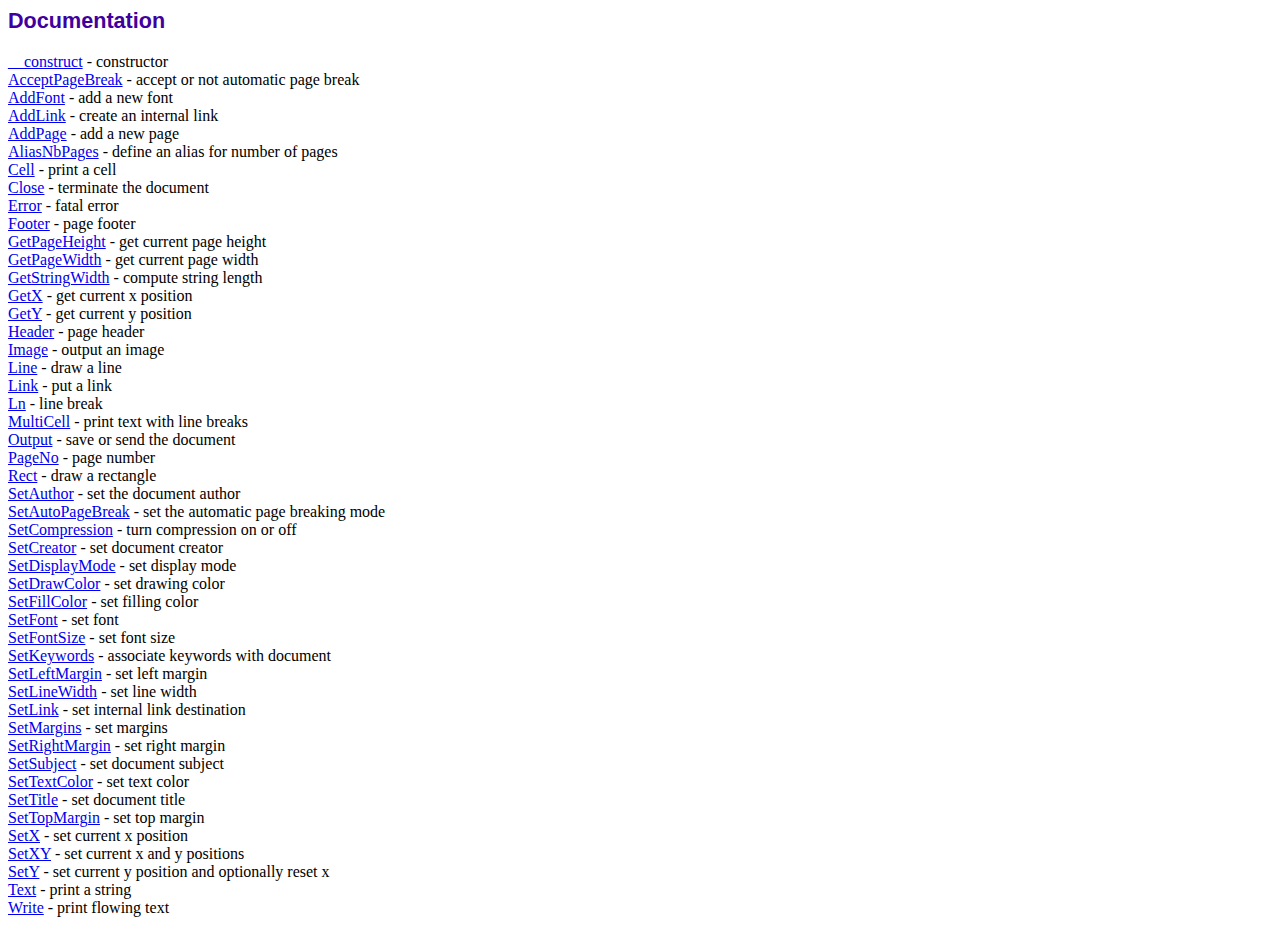
<file: fpdf/doc/index.htm>
<!DOCTYPE html PUBLIC "-//W3C//DTD HTML 4.01 Transitional//EN">
<html>
<head>
<meta http-equiv="Content-Type" content="text/html; charset=UTF-8">
<title>Documentation</title>
<link type="text/css" rel="stylesheet" href="../fpdf.css">
</head>
<body>
<h1>Documentation</h1>
<a href="__construct.htm">__construct</a> - constructor<br>
<a href="acceptpagebreak.htm">AcceptPageBreak</a> - accept or not automatic page break<br>
<a href="addfont.htm">AddFont</a> - add a new font<br>
<a href="addlink.htm">AddLink</a> - create an internal link<br>
<a href="addpage.htm">AddPage</a> - add a new page<br>
<a href="aliasnbpages.htm">AliasNbPages</a> - define an alias for number of pages<br>
<a href="cell.htm">Cell</a> - print a cell<br>
<a href="close.htm">Close</a> - terminate the document<br>
<a href="error.htm">Error</a> - fatal error<br>
<a href="footer.htm">Footer</a> - page footer<br>
<a href="getpageheight.htm">GetPageHeight</a> - get current page height<br>
<a href="getpagewidth.htm">GetPageWidth</a> - get current page width<br>
<a href="getstringwidth.htm">GetStringWidth</a> - compute string length<br>
<a href="getx.htm">GetX</a> - get current x position<br>
<a href="gety.htm">GetY</a> - get current y position<br>
<a href="header.htm">Header</a> - page header<br>
<a href="image.htm">Image</a> - output an image<br>
<a href="line.htm">Line</a> - draw a line<br>
<a href="link.htm">Link</a> - put a link<br>
<a href="ln.htm">Ln</a> - line break<br>
<a href="multicell.htm">MultiCell</a> - print text with line breaks<br>
<a href="output.htm">Output</a> - save or send the document<br>
<a href="pageno.htm">PageNo</a> - page number<br>
<a href="rect.htm">Rect</a> - draw a rectangle<br>
<a href="setauthor.htm">SetAuthor</a> - set the document author<br>
<a href="setautopagebreak.htm">SetAutoPageBreak</a> - set the automatic page breaking mode<br>
<a href="setcompression.htm">SetCompression</a> - turn compression on or off<br>
<a href="setcreator.htm">SetCreator</a> - set document creator<br>
<a href="setdisplaymode.htm">SetDisplayMode</a> - set display mode<br>
<a href="setdrawcolor.htm">SetDrawColor</a> - set drawing color<br>
<a href="setfillcolor.htm">SetFillColor</a> - set filling color<br>
<a href="setfont.htm">SetFont</a> - set font<br>
<a href="setfontsize.htm">SetFontSize</a> - set font size<br>
<a href="setkeywords.htm">SetKeywords</a> - associate keywords with document<br>
<a href="setleftmargin.htm">SetLeftMargin</a> - set left margin<br>
<a href="setlinewidth.htm">SetLineWidth</a> - set line width<br>
<a href="setlink.htm">SetLink</a> - set internal link destination<br>
<a href="setmargins.htm">SetMargins</a> - set margins<br>
<a href="setrightmargin.htm">SetRightMargin</a> - set right margin<br>
<a href="setsubject.htm">SetSubject</a> - set document subject<br>
<a href="settextcolor.htm">SetTextColor</a> - set text color<br>
<a href="settitle.htm">SetTitle</a> - set document title<br>
<a href="settopmargin.htm">SetTopMargin</a> - set top margin<br>
<a href="setx.htm">SetX</a> - set current x position<br>
<a href="setxy.htm">SetXY</a> - set current x and y positions<br>
<a href="sety.htm">SetY</a> - set current y position and optionally reset x<br>
<a href="text.htm">Text</a> - print a string<br>
<a href="write.htm">Write</a> - print flowing text<br>
</body>
</html>
</file>
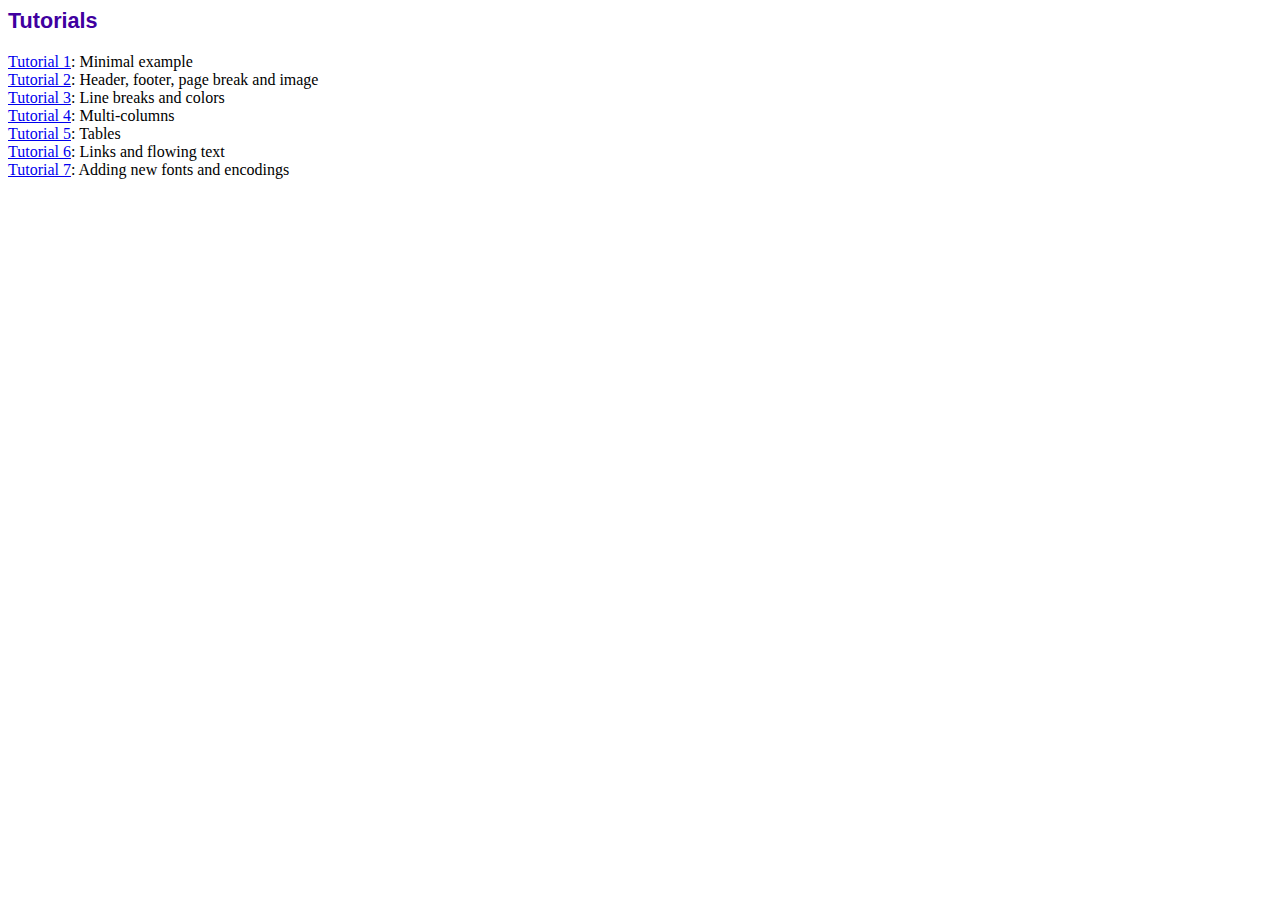
<file: fpdf/tutorial/index.htm>
<!DOCTYPE html PUBLIC "-//W3C//DTD HTML 4.01 Transitional//EN">
<html>
<head>
<meta http-equiv="Content-Type" content="text/html; charset=UTF-8">
<title>Tutorials</title>
<link type="text/css" rel="stylesheet" href="../fpdf.css">
</head>
<body>
<h1>Tutorials</h1>
<ul style="list-style-type:none; margin-left:0; padding-left:0">
<li><a href="tuto1.htm">Tutorial 1</a>: Minimal example</li>
<li><a href="tuto2.htm">Tutorial 2</a>: Header, footer, page break and image</li>
<li><a href="tuto3.htm">Tutorial 3</a>: Line breaks and colors</li>
<li><a href="tuto4.htm">Tutorial 4</a>: Multi-columns</li>
<li><a href="tuto5.htm">Tutorial 5</a>: Tables</li>
<li><a href="tuto6.htm">Tutorial 6</a>: Links and flowing text</li>
<li><a href="tuto7.htm">Tutorial 7</a>: Adding new fonts and encodings</li>
</ul>
</body>
</html>
</file>
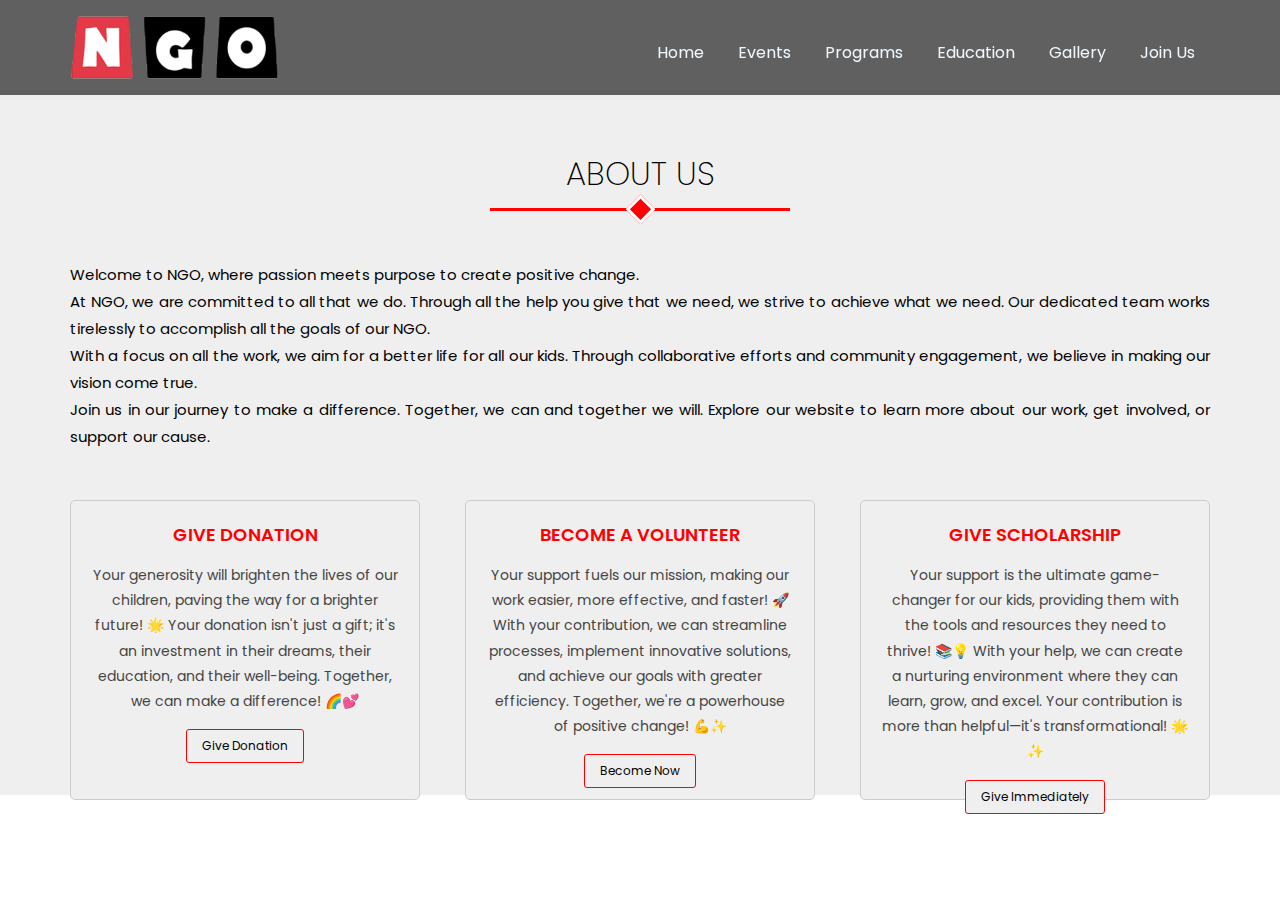
<file: aboutSection.html>
<!DOCTYPE html>
<html lang="en">
<head>
    <meta charset="UTF-8">
    <meta name="viewport" content="width=device-width, initial-scale=1.0">
    <title>NGO - About Us</title>
    <style>
            @import url("https://fonts.googleapis.com/css2?family=Poppins: wght@200; 300;400;500;600;700;800;900&display=swap");
:root{
    --themeRed: Red;
    --grey: #efefef;
}

html{
    scrollbar-width: smooth;
}
button,
body {
    font-family: "Poppins", sans-serif;
}

* {
margin: 0;
padding: 0;
box-sizing: border-box;
} 

p{
    font-size: 14px;
    line-height: 26px;
}

.fullContainer {
width: 100%;
}

.container {
    width: 1140px;
    margin: auto;
    transition: linear;
    }

.container p{
    font-size: 15px;
    font-style: normal;
    text-align: justify;
}

.sectionTitle{
    width: 300px;
    border-bottom: 3px solid var(--themeRed);
    text-align: center;
    font-size: 2rem;
    font-weight: 200;
    margin: 90px auto 50px;
    position: relative;
    padding: 10px 0;
    text-transform: uppercase;
}

.sectionTitle::after{
    display: inline-block;
    content: "";
    height: 15px;
    width: 15px;
    background-color: var(--themeRed);
    position: absolute;
    left: calc(50% - 10px);
    top: calc(75% - 7px);
    transform: rotate(45deg) translate(50%, 50%);
    border: 3px solid #fff;
}
section{
    padding: 100px 0;
    position: relative;
}

        /* Header Styles */
        
header{
    width: 100%;
    background-color: rgba(0, 0, 0, 0.6);
    position: fixed;
    z-index: 2;
    
}

header .container {
    display: flex;
    justify-content: space-between;
}

header .container .logo {
    padding: 15px 0;
    height: 95px;
}

header .container .logo img {
    height: 100%;
}

header nav ul {
    List-style-type: none;
}

header nav ul li {
    display: inline-block;
}

header nav ul li a {
    display: inline-block;
    height: 75px;
    Line-height: 75px;
    padding: 15px;
    text-decoration: none;
    text-transform: capitalize;
    font-size: 16px;
    color: aliceblue;
    transition: 0.5s;
}

header nav ul li a:hover {
    background-color: var(--themeRed);
}

        /* About Us Section */
        .fullContainer {
            width: 100%;
            background-color: var(--grey);
            padding: 50px 0;
        }

        .container {
            width: 1140px;
            margin: auto;
        }

        .sectionTitle {
            width: 300px;
            border-bottom: 3px solid var(--themeRed);
            text-align: center;
            font-size: 2rem;
            font-weight: 200;
            margin: 90px auto 50px;
            position: relative;
            padding: 10px 0;
            text-transform: uppercase;
        }

        .sectionTitle::after {
            display: inline-block;
            content: "";
            height: 15px;
            width: 15px;
            background-color: var(--themeRed);
            position: absolute;
            left: calc(50% - 10px);
            top: calc(75% - 7px);
            transform: rotate(45deg) translate(50%, 50%);
            border: 3px solid #fff;
        }

        p {
            font-size: 14px;
            line-height: 1.8;
            text-align: justify;
        }

        #aboutSection .cards {
            display: flex;
            flex-wrap: wrap;
            justify-content: space-between;
            margin-top: 50px;
            position: relative;
            height: 245px;
        }

        #aboutSection .cards > div {
            width: 350px;
            background-color: var(--grey);
            padding: 20px;
            color: #444;
            text-align: center;
            border-radius: 5px;
            height: 300px;
            border: 1px solid #ccc;
            transition: 0.7s;
        }

        #aboutSection .cards > div:hover {
            width: 400px;
            margin-top: -20px;
            border-color: var(--themeRed);
            padding: 55px;
            height: auto;
        }

        #aboutSection .cards > div .title {
            font-size: 18px;
            font-weight: 600;
            text-transform: uppercase;
            color: red;
        }

        #aboutSection .cards > div p {
            font-size: 14px;
            margin-top: 15px;
            text-align: center;
        }

        #aboutSection .cards > div button {
            border: 1px solid var(--themeRed);
            outline: none;
            padding: 7px 15px;
            margin-top: 15px;
            font-size: 12px;
            border-radius: 3px;
            cursor: pointer;
            transition: 0.5s;
        }

        #aboutSection .cards > div:hover button {
            background-color: var(--themeRed);
            color: #fff;
        }
    </style>
</head>
<body>
    <!-- Header Section -->
  <!-- Header Section -->
  <header>
    <div class="container">
        <div class="logo">
            <img src="images/logo.png" alt="NGO Logo">
        </div>
        <nav>
            <ul>
                <li>
                    <a href="#homeSection">Home</a>
                    </li>
                
                    <li><a href="events.html">Events</a></li> 
                    <li>
                    <a href="programs.html">Programs</a>
                    </li>
                    <li>
                    <a href="#educationSection">Education</a>
                    </li>
                    <li>
                    <a href="gallerySection.html">Gallery</a>
                    </li>
                    <li>
                    <a href="signup.html">Join Us</a>
                    </li>
            </ul>
        </nav>
    </div>
</header>


    <!-- About Us Section -->
    <section class="fullContainer" id="aboutSection">
        <div class="container">
            <h2 class="sectionTitle">About Us</h2>
            <p>Welcome to NGO, where passion meets purpose to create positive change.</p>
            <p>At NGO, we are committed to all that we do. Through all the help you give that we need, we strive to achieve what we need. Our dedicated team works tirelessly to accomplish all the goals of our NGO.</p>
            <p>With a focus on all the work, we aim for a better life for all our kids. Through collaborative efforts and community engagement, we believe in making our vision come true.</p>
            <p>Join us in our journey to make a difference. Together, we can and together we will. Explore our website to learn more about our work, get involved, or support our cause.</p>
            
            <div class="cards">
                <!-- Donation Card -->
                <div class="donationBox">
                    <div class="title">Give Donation</div>
                    <p>Your generosity will brighten the lives of our children, paving the way for a brighter future! 🌟 Your donation isn't just a gift; it's an investment in their dreams, their education, and their well-being. Together, we can make a difference! 🌈💕</p>
                    <button onclick="window.location.href='donation.html'">Give Donation</button>
                </div>
                <!-- Volunteer Card -->
                <div class="volunteerBox">
                    <div class="title">Become A Volunteer</div>
                    <p>Your support fuels our mission, making our work easier, more effective, and faster! 🚀 With your contribution, we can streamline processes, implement innovative solutions, and achieve our goals with greater efficiency. Together, we're a powerhouse of positive change! 💪✨</p>
                    <button onclick="window.location.href='volunteer.html'">Become Now</button>
                </div>
                <!-- Scholarship Card -->
                <div class="scholarshipBox">
                    <div class="title">Give Scholarship</div>
                    <p>Your support is the ultimate game-changer for our kids, providing them with the tools and resources they need to thrive! 📚💡 With your help, we can create a nurturing environment where they can learn, grow, and excel. Your contribution is more than helpful—it's transformational! 🌟✨</p>
                    <button onclick="window.location.href='scholarship.html'">Give Immediately</button>
                </div>
            </div>
        </div>
    </section>
</body>
</html>
</file>
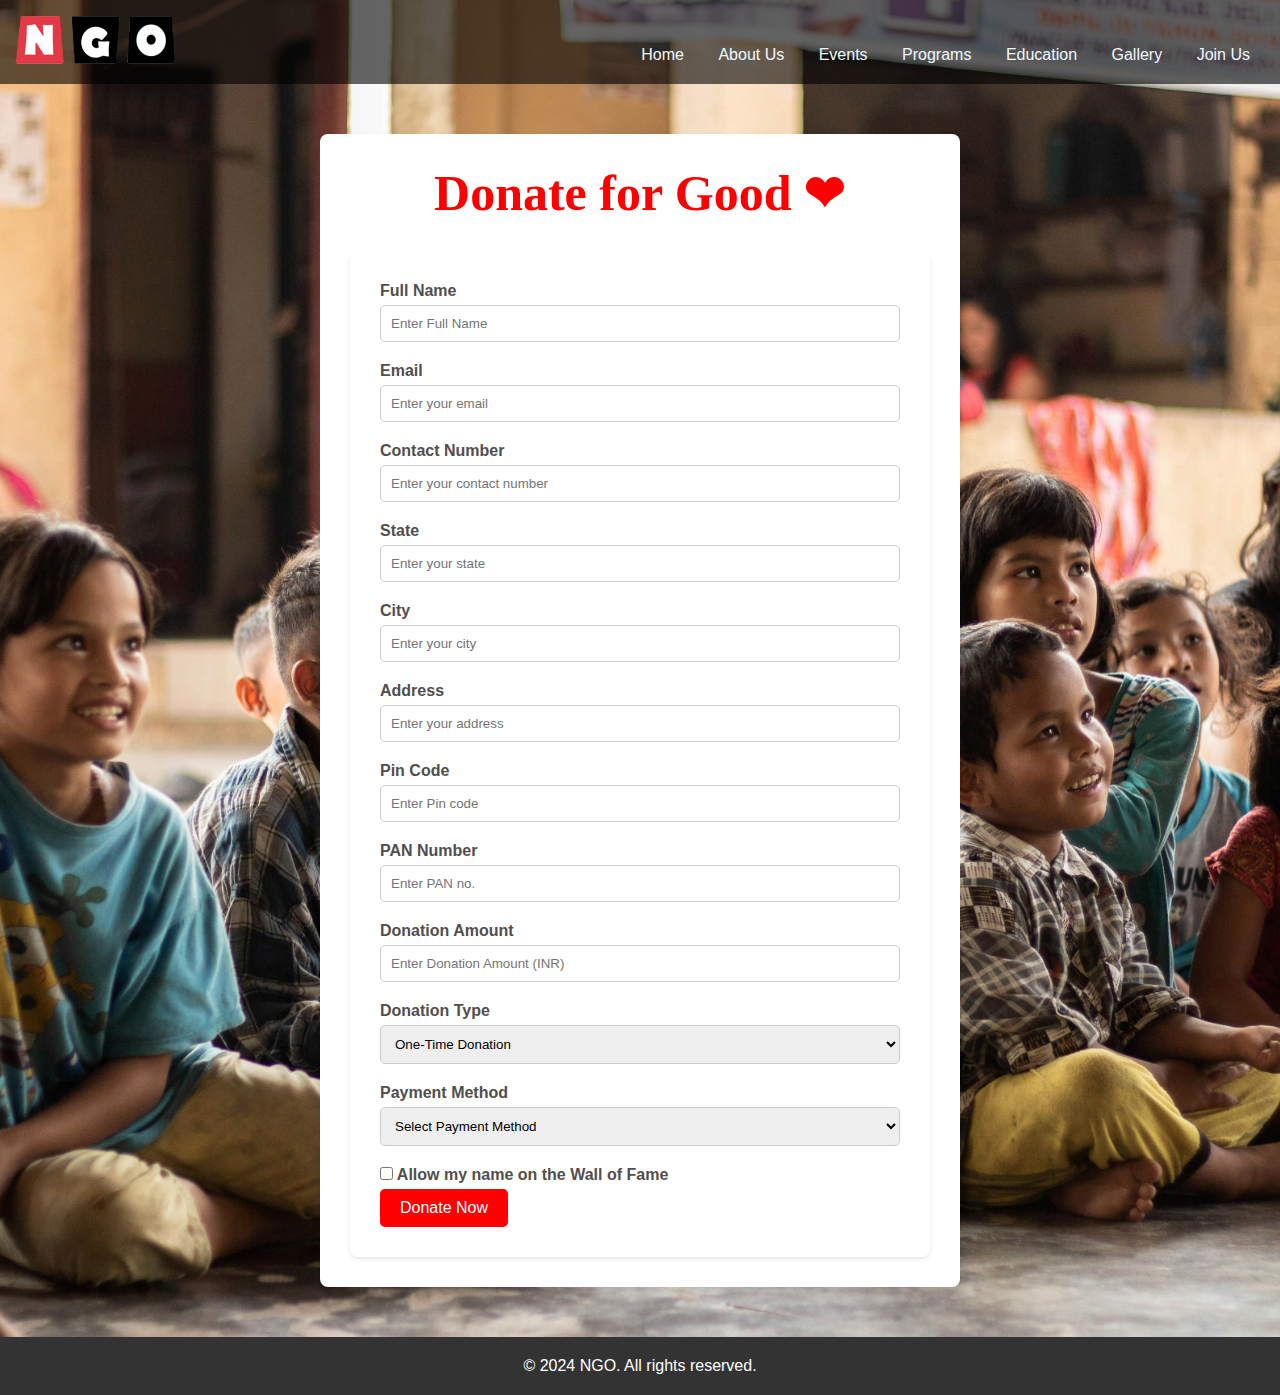
<file: donation.html>
<!DOCTYPE html>
<html lang="en">
<head>
    <meta charset="UTF-8">
    <meta name="viewport" content="width=device-width, initial-scale=1.0">
    <title>Give Donation - NGO Website</title>
    <link rel="stylesheet" href="donation.css">
</head>
<body>

<!-- Header Section -->
<header>
    <div class="container1">
        <div class="logo">
            <img src="images/logo.png" alt="NGO logo">
        </div>
        <nav>
            <ul>
                <li>
                    <a href="index.html">Home</a>
                    </li>
                    <li>
                    <a href="aboutSection.html">About Us</a>
                    </li>
                    <li><a href="events.html">Events</a></li> 
                    <li>
                    <a href="programs.html">Programs</a>
                    </li>
                    <li>
                    <a href="#educationSection">Education</a>
                    </li>
                    <li>
                    <a href="gallerySection.html">Gallery</a>
                    </li>
                    <li>
                    <a href="signup.html">Join Us</a>
                    </li>
            </ul>
        </nav>
    </div>
</header>

<!-- Donation Form Section -->
<section class="donation-form-section">
    <div class="container">
        <h2>Donate for Good ❤</h2>
        <form action="donation.php" method="POST">
            <div class="form-group">
                <label for="username">Full Name</label>
                <input type="text" id="username" name="username" placeholder="Enter Full Name" required>
            </div>
            <div class="form-group">
                <label for="email">Email</label>
                <input type="email" id="email" name="email" placeholder="Enter your email" required>
            </div>
            <div class="form-group">
                <label for="contact">Contact Number</label>
                <input type="text" id="contact" name="contact" placeholder="Enter your contact number" required>
            </div>
            <div class="form-group">
                <label for="state">State</label>
                <input type="text" id="state" name="state" placeholder="Enter your state" required>
            </div>
            <div class="form-group">
                <label for="city">City</label>
                <input type="text" id="city" name="city" placeholder="Enter your city" required>
            </div>
            <div class="form-group">
                <label for="address">Address</label>
                <input type="text" id="address" name="address" placeholder="Enter your address" required>
            </div>
            <div class="form-group">
                <label for="pin">Pin Code</label>
                <input type="number" id="pin" name="pin" placeholder="Enter Pin code" required>
            </div>
            <div class="form-group">
                <label for="textpan">PAN Number</label>
                <input type="text" id="textpan" name="textpan" placeholder="Enter PAN no." required pattern="[A-Z]{5}[0-9]{4}[A-Z]{1}" title="Enter a valid PAN number">
            </div>
            <div class="form-group">
                <label for="donationAmount">Donation Amount</label>
                <input type="number" id="donationAmount" name="donationAmount" placeholder="Enter Donation Amount (INR)" required min="1">
            </div>

            <!-- Donation Type Selection -->
            <div class="form-group">
                <label for="donationType">Donation Type</label>
                <select id="donationType" name="donationType" required>
                    <option value="one-time">One-Time Donation</option>
                    <option value="recurring">Recurring Donation</option>
                </select>
            </div>

            <!-- Recurring Donation Options (hidden initially) -->
            <div class="form-group" id="recurringOptions" style="display:none;">
                <label for="frequency">Donation Frequency</label>
                <select id="frequency" name="frequency">
                    <option value="monthly">Monthly</option>
                    <option value="weekly">Weekly</option>
                    <option value="daily">Daily</option>
                </select>
            </div>

            <!-- Payment Method -->
            <div class="form-group">
                <label for="paymentMethod">Payment Method</label>
                <select id="paymentMethod" name="paymentMethod" required>
                    <option value="">Select Payment Method</option>
                    <option value="creditCard">Credit Card</option>
                    <option value="debitCard">Debit Card</option>
                    <option value="netBanking">Net Banking</option>
                    <option value="upi">UPI</option>
                </select>
            </div>
            <div>
                <label>
                    <input type="checkbox" name="public_acknowledgment" value="Yes"> Allow my name on the Wall of Fame
                </label>
            </div>
            
            <button type="submit">Donate Now</button>
        </form>
    </div>
</section>

<!-- Footer Section -->
<footer>
    <div class="container0">
        <p>&copy; 2024 NGO. All rights reserved.</p>
    </div>
</footer>

<script>
    // Toggle recurring donation options based on donation type selection
    document.getElementById('donationType').addEventListener('change', function () {
        const donationType = this.value;
        const recurringOptions = document.getElementById('recurringOptions');
        
        // Show the recurring donation options if recurring is selected
        if (donationType === 'recurring') {
            recurringOptions.style.display = 'block';
        } else {
            recurringOptions.style.display = 'none';
        }
    });
</script>

</body>
</html>
</file>
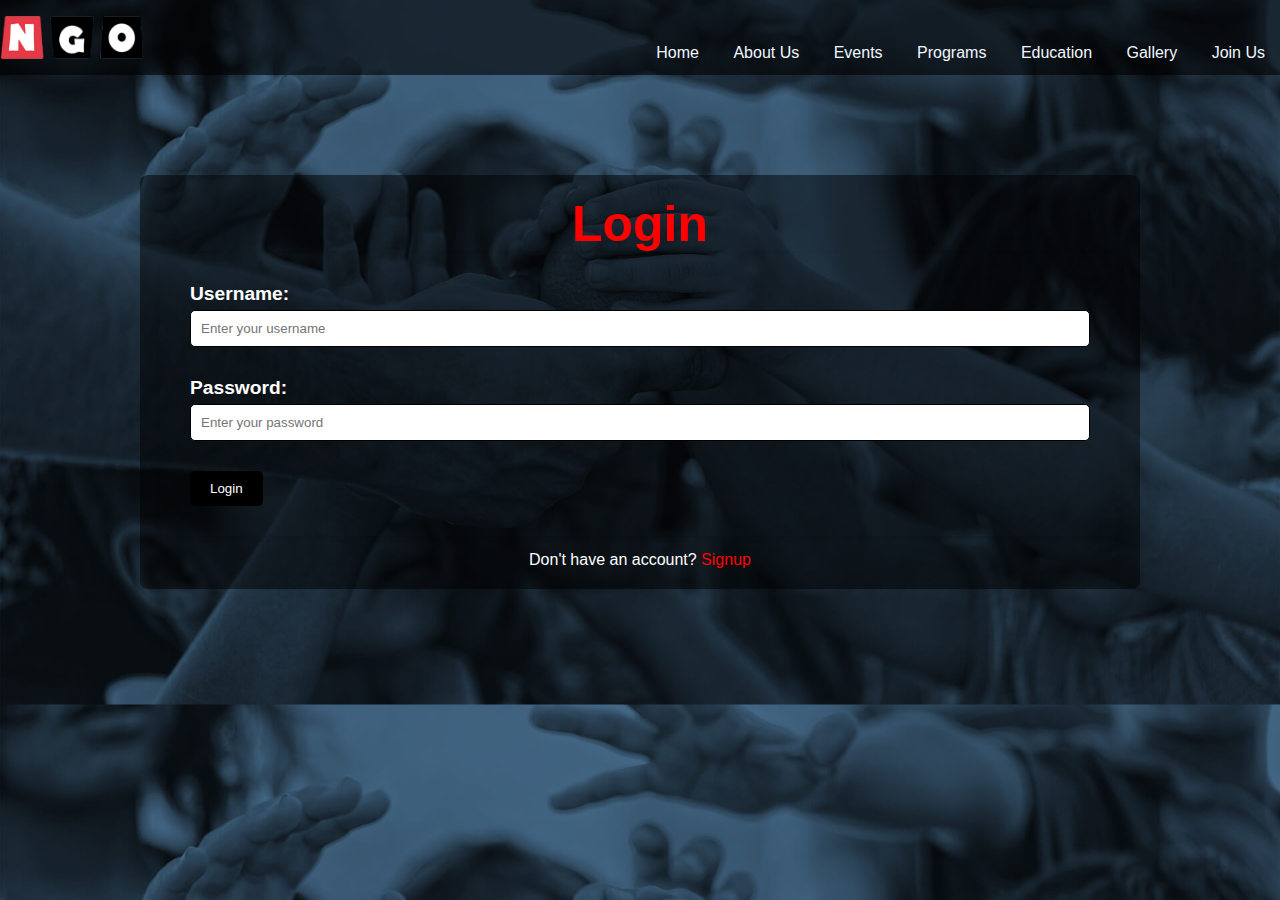
<file: login.html>
<!DOCTYPE html>
<html lang="en">
<head>
    <meta charset="UTF-8">
    <meta name="viewport" content="width=device-width, initial-scale=1.0">
    <title>Loginup - NGO Website</title>
    <link rel="stylesheet" href="signup.css">
    
</head>
<body>
    <header>
        <div class="container">
            <div class="logo">
                <img src="images/logo.png" alt="NGO logo">
            </div>
            <nav>
                <ul>
                    <li>
                        <a href="index.html">Home</a>
                        </li>
                        <li>
                        <a href="aboutSection.html">About Us</a>
                        </li>
                        <li><a href="events.html">Events</a></li> 
                        <li>
                        <a href="programs.html">Programs</a>
                        </li>
                        <li>
                        <a href="#educationSection">Education</a>
                        </li>
                        <li>
                        <a href="gallerySection.html">Gallery</a>
                        </li>
                        <li>
                        <a href="signup.html">Join Us</a>
                        </li>
                </ul>
            </nav>
        </div>
    </header>

<div class="signup-container">
    <h1>Login</h1>
    <form action="login.php" method="POST">
            <div class="form-group">
                <label for="username">Username:</label>
                <input type="text" id="username" name="username" placeholder="Enter your username" required>
            </div>
            <div class="form-group">
                <label for="password">Password:</label>
                <input type="password" id="password" name="password" placeholder="Enter your password" required>
            </div>
            <button type="submit">Login</button>
        </form>
        <p>Don't have an account? <a href="signup.html">Signup</a></p>
</div>
</body>
</html>
</file>
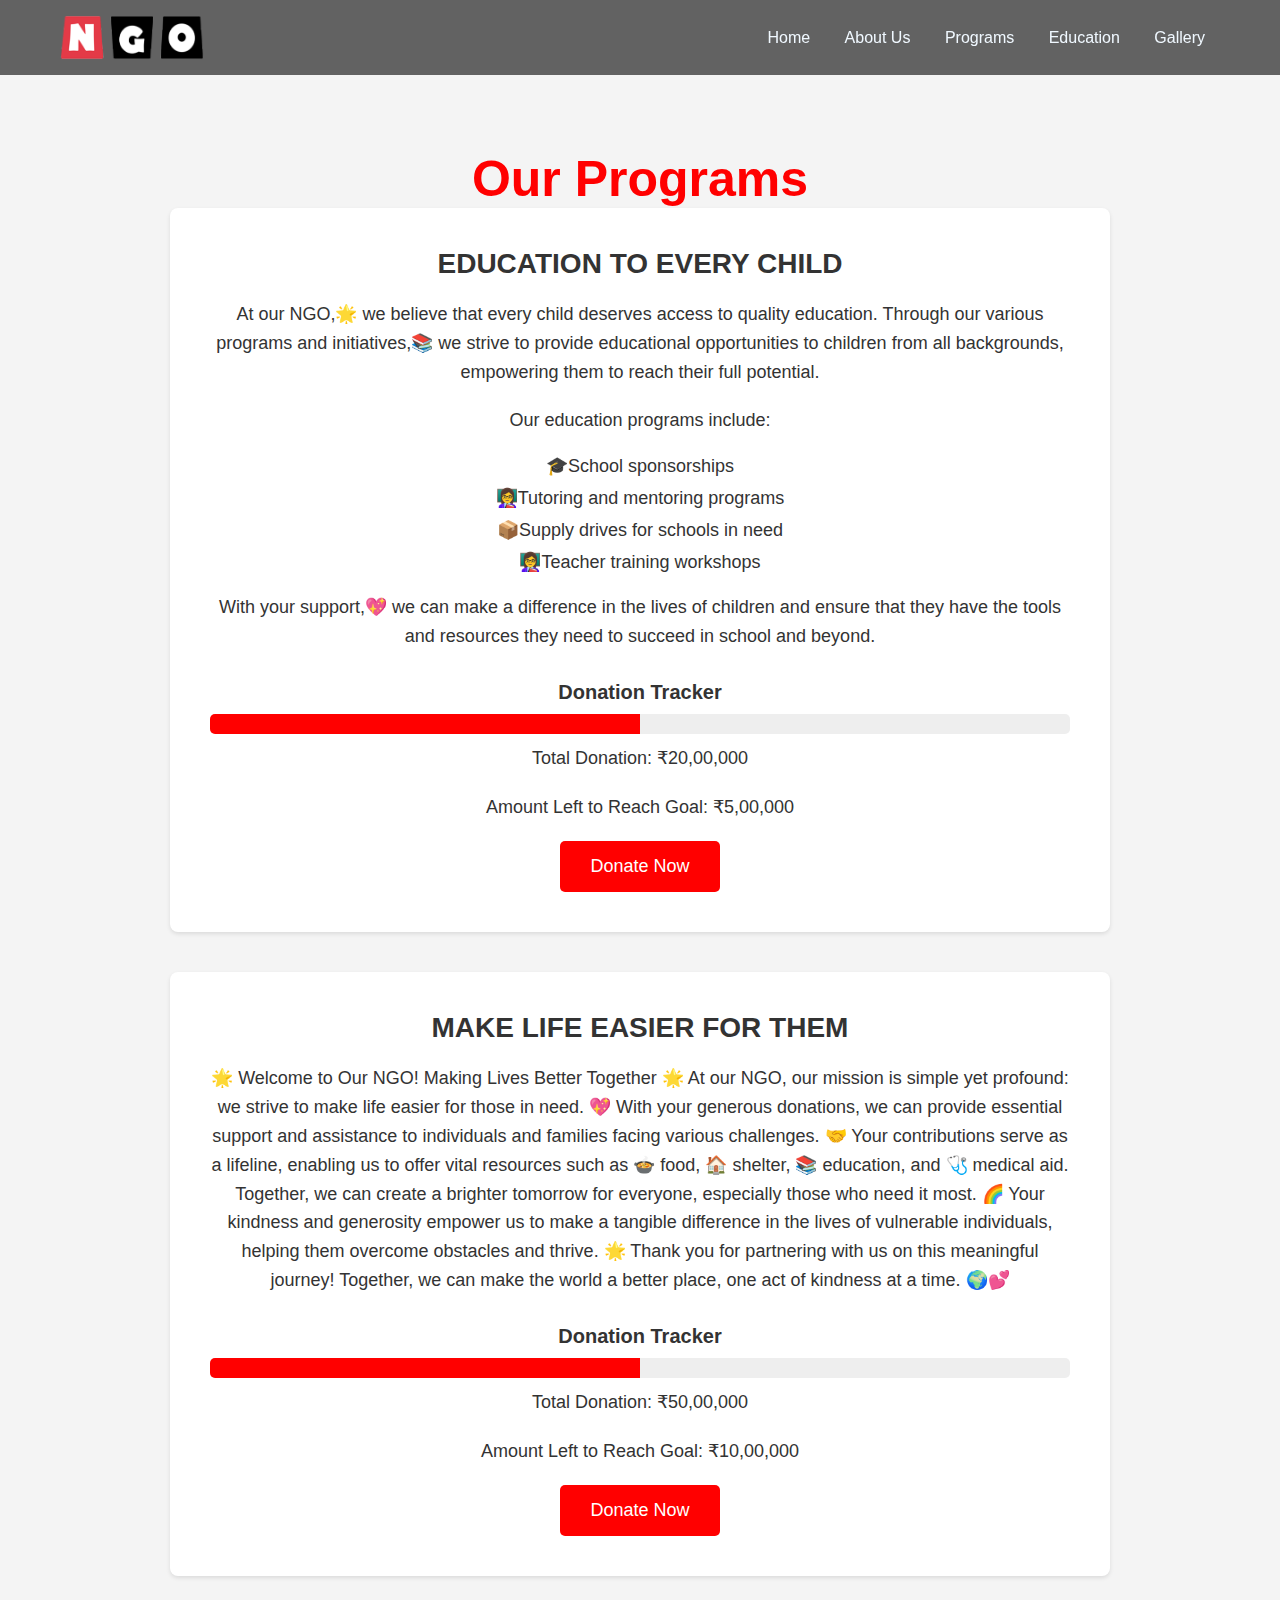
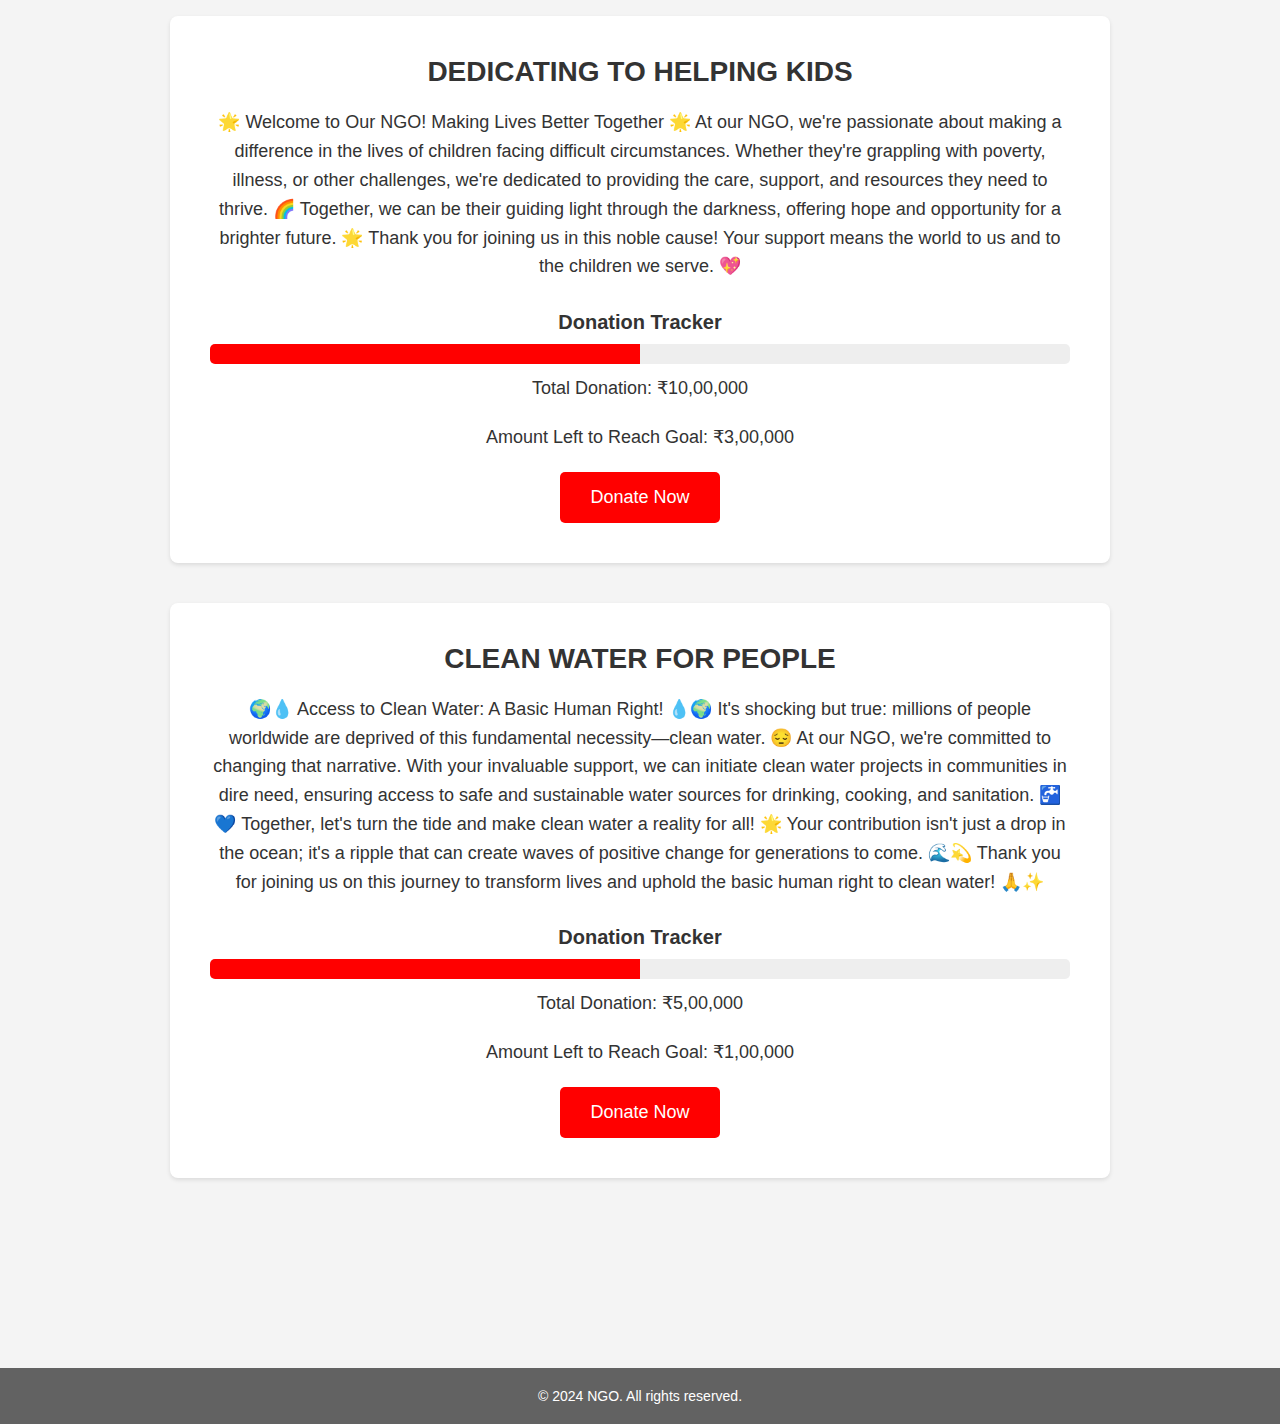
<file: programs.html>
<!DOCTYPE html>
<html lang="en">
<head>
<meta charset="UTF-8">
<meta name="viewport" content="width=device-width, initial-scale=1.0">
<title>Programs - NGO Website</title>
<link rel="stylesheet" href="./css/programs.css">
</head>
<body>

<!-- Header Section -->
<header>
    <div class="container">
        <div class="logo">
            <img src="images/logo.png" alt="NGO logo">
        </div>
        <nav>
            <ul>
                <li><a href="index.html">Home</a></li>
                <li><a href="index.html #aboutSection">About Us</a></li>
                <li><a href="index.html #programsSection">Programs</a></li>
                <li><a href="index.html #educationSection">Education</a></li>
                <li><a href="index.html #gallerySection">Gallery</a></li>
            </ul>
        </nav>
    </div>
</header>

<!-- Program Section -->
<section class="program-section">
    <div class="container">
        <h2>Our Programs</h2>
        
        <!-- Education to Every Child -->
        <div class="program">
            <h3>EDUCATION TO EVERY CHILD</h3>
            <p>At our NGO,🌟 we believe that every child deserves access to quality education. Through our various programs and initiatives,📚 we strive to provide educational opportunities to children from all backgrounds, empowering them to reach their full potential.</p>
            <p>Our education programs include:</p>
            <ul>
                <li>🎓School sponsorships</li>
                <li>👩‍🏫Tutoring and mentoring programs</li>
                <li>📦Supply drives for schools in need</li>
                <li>👩‍🏫Teacher training workshops</li>
            </ul>
            <p>With your support,💖 we can make a difference in the lives of children and ensure that they have the tools and resources they need to succeed in school and beyond.</p>
            <div class="donation-tracker">
                <h4>Donation Tracker</h4>
                <div class="progress-bar">
                    <div class="progress" id="progress"></div>
                </div>
                <p>Total Donation: ₹20,00,000</p>
                <p>Amount Left to Reach Goal: ₹5,00,000</p>
            </div>
            <button onclick="window.location.href='donation.html'">Donate Now</button>
        </div>
        
        <!-- Make Life Easier For Them -->
        <div class="program">
            <h3>MAKE LIFE EASIER FOR THEM</h3>
            <p>🌟 Welcome to Our NGO! Making Lives Better Together 🌟

                At our NGO, our mission is simple yet profound: we strive to make life easier for those in need. 💖 With your generous donations, we can provide essential support and assistance to individuals and families facing various challenges. 🤝 Your contributions serve as a lifeline, enabling us to offer vital resources such as 🍲 food, 🏠 shelter, 📚 education, and 🩺 medical aid.
                
                Together, we can create a brighter tomorrow for everyone, especially those who need it most. 🌈 Your kindness and generosity empower us to make a tangible difference in the lives of vulnerable individuals, helping them overcome obstacles and thrive. 🌟
                
                Thank you for partnering with us on this meaningful journey! Together, we can make the world a better place, one act of kindness at a time. 🌍💕</p>
            <div class="donation-tracker">
                <h4>Donation Tracker</h4>
                <div class="progress-bar">
                    <div class="progress" id="progress"></div>
                </div>
                <p>Total Donation: ₹50,00,000</p>
                <p>Amount Left to Reach Goal: ₹10,00,000</p>
            </div>
            <button onclick="window.location.href='donation.html'">Donate Now</button>
        </div>
        
        <!-- Dedicating to Helping Kids -->
        <div class="program">
            <h3>DEDICATING TO HELPING KIDS</h3>
            <p>🌟 Welcome to Our NGO! Making Lives Better Together 🌟

                At our NGO, we're passionate about making a difference in the lives of children facing difficult circumstances. Whether they're grappling with poverty, illness, or other challenges, we're dedicated to providing the care, support, and resources they need to thrive. 🌈 Together, we can be their guiding light through the darkness, offering hope and opportunity for a brighter future. 🌟
                
                Thank you for joining us in this noble cause! Your support means the world to us and to the children we serve. 💖</p>
            <div class="donation-tracker">
                <h4>Donation Tracker</h4>
                <div class="progress-bar">
                    <div class="progress" id="progress"></div>
                </div>
                <p>Total Donation: ₹10,00,000</p>
                <p>Amount Left to Reach Goal: ₹3,00,000</p>
            </div>
            <button onclick="window.location.href='donation.html'">Donate Now</button>
        </div>

        <!-- Clean Water for People -->
        <div class="program">
            <h3>CLEAN WATER FOR PEOPLE</h3>
            <p>🌍💧 Access to Clean Water: A Basic Human Right! 💧🌍

                It's shocking but true: millions of people worldwide are deprived of this fundamental necessity—clean water. 😔 At our NGO, we're committed to changing that narrative. With your invaluable support, we can initiate clean water projects in communities in dire need, ensuring access to safe and sustainable water sources for drinking, cooking, and sanitation. 🚰💙
                
                Together, let's turn the tide and make clean water a reality for all! 🌟 Your contribution isn't just a drop in the ocean; it's a ripple that can create waves of positive change for generations to come. 🌊💫
                
                Thank you for joining us on this journey to transform lives and uphold the basic human right to clean water! 🙏✨</p>
            <div class="donation-tracker">
                <h4>Donation Tracker</h4>
                <div class="progress-bar">
                    <div class="progress" id="progress"></div>
                </div>
                <p>Total Donation: ₹5,00,000</p>
                <p>Amount Left to Reach Goal: ₹1,00,000</p>
            </div>
            <button onclick="window.location.href='donation.html'">Donate Now</button>
        </div>
</section>

<!-- Footer Section -->
<footer>
    <div class="container">
        <p>&copy; 2024 NGO. All rights reserved.</p>
    </div>
</footer>

</body>
</html>
</file>
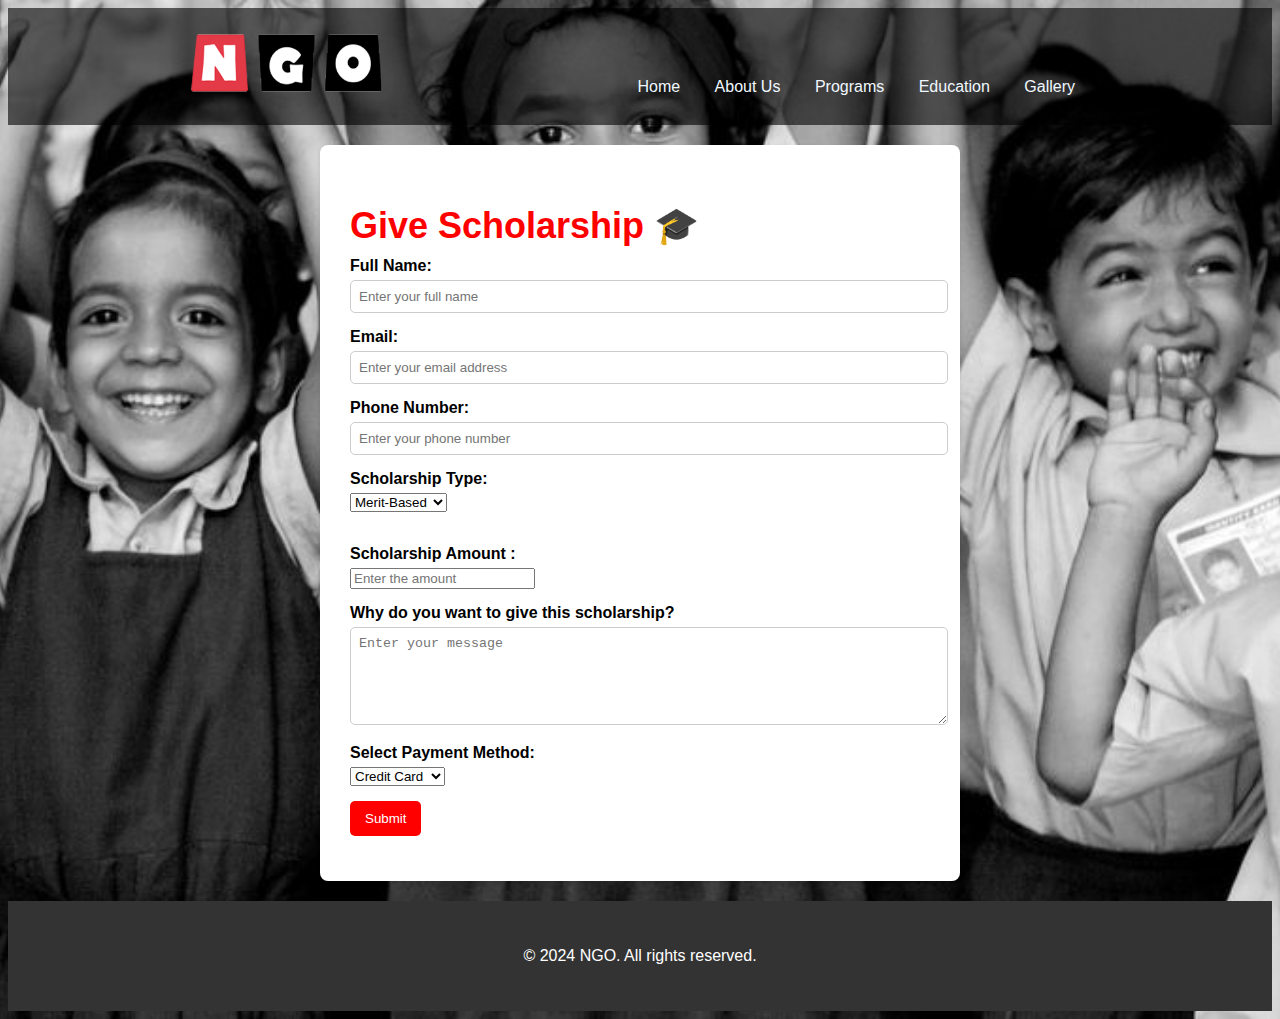
<file: scholarship.html>
<!DOCTYPE html>
<html lang="en">
<head>
<meta charset="UTF-8">
<meta name="viewport" content="width=device-width, initial-scale=1.0">
<title>Give Scholarship - NGO Website</title>
<link rel="stylesheet" href="scholarship.css">
</head>
<body>

<!-- Header Section -->
<header>
    <div class="container">
        <div class="logo">
            <img src="images/logo.png" alt="NGO logo">
        </div>
        <nav>
            <ul>
                <li><a href="index.html">Home</a></li>
                <li><a href="index.html#aboutSection">About Us</a></li>
                <li><a href="index.html#programsSection">Programs</a></li>
                <li><a href="index.html#educationSection">Education</a></li>
                <li><a href="index.html#gallerySection">Gallery</a></li>
            </ul>
        </nav>
    </div>
</header>

<!-- Scholarship Form Section -->
<section class="scholarship-form-section">
    <div class="container">
        <h2>Give Scholarship 🎓</h2>
        <form action="scholarship.php" method="POST">
            <div class="form-group">
                <label for="fullname">Full Name:</label>
                <input type="text" id="fullname" name="fullname" placeholder="Enter your full name" required>
            </div>
            <div class="form-group">
                <label for="email">Email:</label>
                <input type="email" id="email" name="email" placeholder="Enter your email address" required>
            </div>
            <div class="form-group">
                <label for="phone">Phone Number:</label>
                <input type="tel" id="phone" name="phone" placeholder="Enter your phone number" required>
            </div>
            <div class="form-group">
                <label for="scholarship-type">Scholarship Type:</label>
                <select id="scholarship-type" name="scholarship-type" required>
                    <option value="Merit-Based">Merit-Based</option>
                    <option value="Need-Based">Need-Based</option>
                </select><br><br>    </div>
            <div class="form-group">
                <label for="amount">Scholarship Amount :</label>
                <input type="number" id="amount" name="amount" placeholder="Enter the amount" required>
            </div>
            <div class="form-group">
                <label for="message">Why do you want to give this scholarship?</label>
                <textarea id="message" name="message" placeholder="Enter your message" required></textarea>
            </div>
            <div class="form-group">
                <label for="payment-method">Select Payment Method:</label>
                <select id="payment-method" name="payment-method" required>
                    <option value="creditCard">Credit Card</option>
                    <option value="debitCard">Debit Card</option>
                    <option value="netBanking">Net Banking</option>
                    <option value="upi">UPI</option>
                  </select>
            </div>
            <div class="form-group">
                <button type="submit">Submit</button>
            </div>
        </form>
    </div>
</section>

<!-- Footer Section -->
<footer>
    <div class="container">
        <p>&copy; 2024 NGO. All rights reserved.</p>
    </div>
</footer>

</body>
</html>
</file>
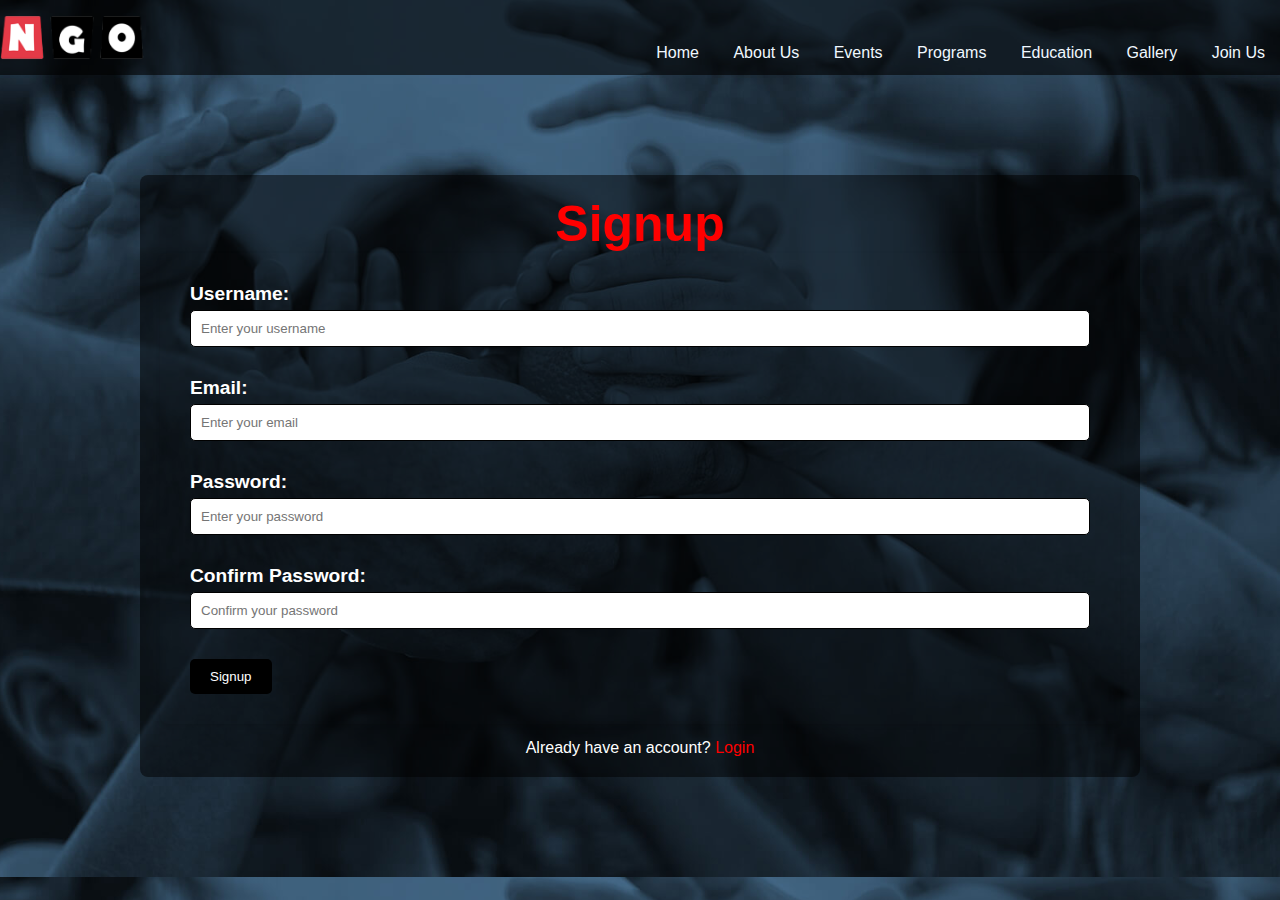
<file: signup.html>
<!DOCTYPE html>
    <html lang="en">
    <head>
        <meta charset="UTF-8">
        <meta name="viewport" content="width=device-width, initial-scale=1.0">
        <title>Signup - NGO Website</title>
        <link rel="stylesheet" href="signup.css">
        
    </head>
    <body>
        <header>
            <div class="container">
                <div class="logo">
                    <img src="images/logo.png" alt="NGO logo">
                </div>
                <nav>
                    <ul>
                        <li>
                            <a href="index.html">Home</a>
                            </li>
                            <li>
                            <a href="aboutSection.html">About Us</a>
                            </li>
                            <li><a href="events.html">Events</a></li> 
                            <li>
                            <a href="programs.html">Programs</a>
                            </li>
                            <li>
                            <a href="#educationSection">Education</a>
                            </li>
                            <li>
                            <a href="gallerySection.html">Gallery</a>
                            </li>
                            <li>
                            <a href="signup.html">Join Us</a>
                            </li>
                        </ul>
                    </ul>
                </nav>
            </div>
        </header>
    
    <div class="signup-container">
        <h1>Signup</h1>
        <form action="signup.php" method="POST">
                <div class="form-group">
                    <label for="username">Username:</label>
                    <input type="text" id="username" name="username" placeholder="Enter your username" required>
                </div>
                <div class="form-group">
                    <label for="email">Email:</label>
                    <input type="email" id="email" name="email" placeholder="Enter your email" required>
                </div>
                <div class="form-group">
                    <label for="password">Password:</label>
                    <input type="password" id="password" name="password" placeholder="Enter your password" required>
                </div>
                <div class="form-group">
                    <label for="confirm-password">Confirm Password:</label>
                    <input type="password" id="confirm-password" name="confirm-password" placeholder="Confirm your password" required>
                </div>
                <button type="submit">Signup</button>
            </form>
            <p>Already have an account? <a href="login.html">Login</a></p>
    </div>
    </body>
    </html>
</file>
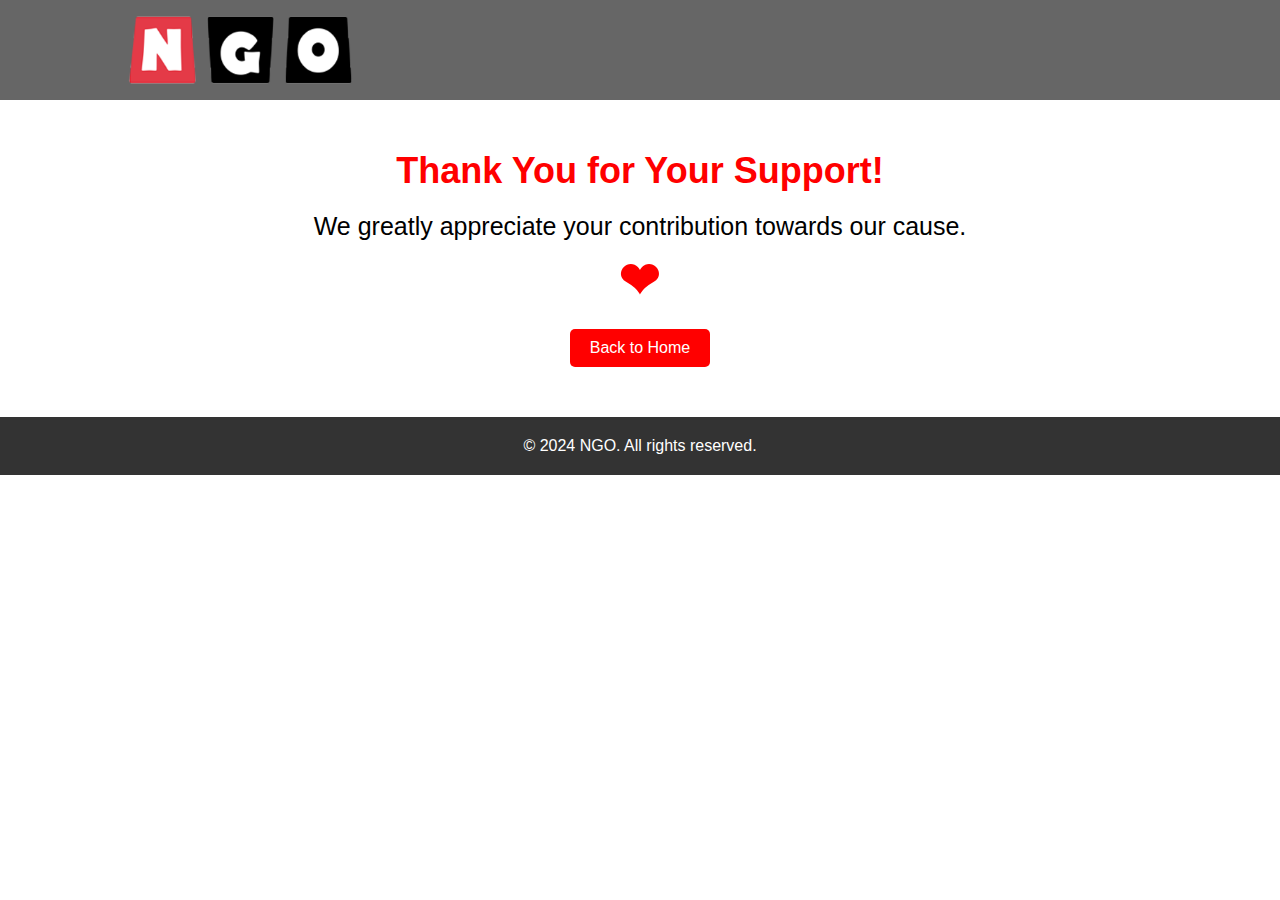
<file: thanks.html>
<!DOCTYPE html>
<html lang="en">
<head>
<meta charset="UTF-8">
<meta name="viewport" content="width=device-width, initial-scale=1.0">
<title>Thank You - NGO Website</title>
<link rel="stylesheet" href="thanks.css">
</head>
<body>

<!-- Header Section -->
<header>
    <div class="container">
        <div class="logo">
            <img src="images/logo.png" alt="NGO logo">
        </div>
    </div>
</header>

<!-- Thank You Section -->
<section class="thank-you-section">
    <div class="container">
        <h2>Thank You for Your Support!</h2>
        <p>We greatly appreciate your contribution towards our cause.</p>
        <h1>❤</h1>
        <a href="index.html" class="back-home-btn">Back to Home</a>
    </div>
</section>

<!-- Footer Section -->
<footer>
    <div class="container">
        <p>&copy; 2024 NGO. All rights reserved.</p>
    </div>
</footer>

</body>
</html>
</file>
<file: fpdf/fpdf.css>
body {font-family:"Times New Roman",serif}
h1 {font:bold 135% Arial,sans-serif; color:#4000A0; margin-bottom:0.9em}
h2 {font:bold 95% Arial,sans-serif; color:#900000; margin-top:1.5em; margin-bottom:1em}
dl.param dt {text-decoration:underline}
dl.param dd {margin-top:1em; margin-bottom:1em}
dl.param ul {margin-top:1em; margin-bottom:1em}
tt, code, kbd {font-family:"Courier New",Courier,monospace; font-size:82%}
div.source {margin-top:1.4em; margin-bottom:1.3em}
div.source pre {display:table; border:1px solid #24246A; width:100%; margin:0em; font-family:inherit; font-size:100%}
div.source code {display:block; border:1px solid #C5C5EC; background-color:#F0F5FF; padding:6px; color:#000000}
div.doc-source {margin-top:1.4em; margin-bottom:1.3em}
div.doc-source pre {display:table; width:100%; margin:0em; font-family:inherit; font-size:100%}
div.doc-source code {display:block; background-color:#E0E0E0; padding:4px}
.kw {color:#000080; font-weight:bold}
.str {color:#CC0000}
.cmt {color:#008000}
p.demo {text-align:center; margin-top:-0.9em}
a.demo {text-decoration:none; font-weight:bold; color:#0000CC}
a.demo:link {text-decoration:none; font-weight:bold; color:#0000CC}
a.demo:hover {text-decoration:none; font-weight:bold; color:#0000FF}
a.demo:active {text-decoration:none; font-weight:bold; color:#0000FF}
</file>
<file: donation.css>
* {
    box-sizing: border-box;
    margin: 0;
    padding: 0;
}

body {
    font-family: Arial, sans-serif;
    background-color: antiquewhite;
    background-image: url(images/back..jpg);
    background-size: cover; 
    background-position: center; 
}

header {
    width: 100%;
    background-color: rgba(0, 0, 0, 0.6);
    position: relative;
    z-index: 2;
}

header .container1 {
    display: flex;
    justify-content: space-between;
    padding: 15px;
}

header .container1 .logo img {
    height: 50px;
}

header nav ul {
    list-style-type: none;
}

header nav ul li {
    display: inline-block;
}

header nav ul li a {
    display: inline-block;
    height: 50px;
    line-height: 50px;
    padding: 15px;
    text-decoration: none;
    text-transform: capitalize;
    font-size: 16px;
    color: aliceblue;
    transition: 0.5s;
}

header nav ul li a:hover {
    background-color: red;
}



.donation-form-section h2 {
    text-align: center;
    margin-bottom: 30px;
    font-size: 50px;
    color: red;
    font-weight: 100px;
    font-family: 'Times New Roman', Times, serif;
}

.container {
    width: 50%;
    margin: 50px auto;
    background-color: white;
    padding: 30px;
    border-radius: 8px;
    box-shadow: 0 4px 8px rgba(0, 0, 0, 0.1);
}

h1 {
    text-align: center;
    font-size: 36px;
    color: red;
    margin-bottom: 30px;
}

form {
    display:block;
    
    padding: 30px;
    border-radius: 8px;
    box-shadow: 0 2px 4px rgba(0, 0, 0, 0.1);
    color: #fff;
}

.form-group {
    margin-bottom: 20px;
}

label {
    display: block;
    margin-bottom: 5px;
    font-weight: bold;
    color: #524e4e; 
}

input[type="number"],
input[type="text"],
input[type="email"],
select {
    width: 100%; 
    padding: 10px;
    border: 1px solid #ccc;
    border-radius: 5px;
    transition: border-color 0.3s ease;
}

input[type="number"]#contact
 { 
    width: 100%; 
    
}

input[type="number"]:focus,
input[type="text"]:focus,
input[type="email"]:focus,
select:focus {
    outline: none;
    border-color: #ff6666; 
}


button[type="submit"] {
    background-color: red;
    color: #fff;
    padding: 10px 20px;
    border: none;
    border-radius: 5px;
    cursor: pointer;
    transition: background-color 0.3s ease;
    font-size: 16px; 
}

button[type="submit"]:hover {
    background-color: black;
}

.donationBox {
    margin-top: 30px;
    padding: 20px;
    background-color: rgba(255, 255, 255, 0.8);
    border-radius: 8px;
    box-shadow: 0 2px 4px rgba(0, 0, 0, 0.2);
    color: #333; 
}

.donationBox .title {
    font-size: 24px;
    margin-bottom: 10px;
    color: #ff3333; 
}

footer {
    background-color: #333;
    color: #fff;
    padding: 20px 0;
    text-align: center;
}
</file>
<file: signup.css>
* {
    margin: 0;
    padding: 0;
    box-sizing: border-box;
}
body {
    margin: 0;
    padding: 0;
    background-image: url('images/banner.jpg');
    background-size: cover;
    background-position: center;
    font-family: Arial, sans-serif;
    color: #fff; /* Set text color to white for better contrast */
}


header{
    width: 100%;
    background-color: rgba(0, 0, 0, 0.6);
    position: relative;
    z-index: 2;
}

header .container {
    display: flex;
    justify-content: space-between;
}

header .container .logo {
    padding: 15px 0;
    height: 75px;
}

header .container .logo img {
    height: 100%;
}

header nav ul {
    List-style-type: none;
}

header nav ul li {
    display: inline-block;
}

header nav ul li a {
    display: inline-block;
    height: 75px;
    Line-height: 75px;
    padding: 15px;
    text-decoration: none;
    text-transform: capitalize;
    font-size: 16px;
    color: aliceblue;
    transition: 0.5s;
}

header nav ul li a:hover {
    background-color: red;
}


.signup-container {
    margin-top: 200px;
    max-width: 1000px;
    margin: 100px auto;
    padding:20px;
    background-color: rgba(0, 0, 0, 0.5); /* Add a semi-transparent background color to the signup container for better readability */
    border-radius: 8px;
}

h1 {
    text-align: center;
    color: red; 
    font-size: 50px;
    font-family: 'Segoe UI', Tahoma, Geneva, Verdana, sans-serif;
}

/* Form styles */
form {
    padding: 30px;
    border-radius: 8px;
    box-shadow: 0 2px 4px rgba(0, 0, 0, 0.1);
}

.form-group {
    margin-bottom: 30px;
}

label {
    display: block;
    font-weight: bold;
    margin-bottom: 5px;
    color: white;
    font-size: larger;
}

label:hover {
    color: red;
    cursor: pointer;
    transition: 0.5s;
}

input[type="text"],
input[type="email"],
input[type="password"] {
    width: 100%;
    padding: 10px;
    border: 1px solid black;
    border-radius: 5px;
    transition: border-color 0.3s ease;
    color: brown;
}

input[type="text"]:hover,
input[type="email"]:hover,
input[type="password"]:hover {
    border-color: red solid;
    box-sizing: 30px;
    box-shadow: 0 0 5px rgba(255, 51, 0, 0.893);

}

input[type="text"]:focus,
input[type="email"]:focus,
input[type="password"]:focus {
    outline: none;
    border-color: greenyellow;
}

button[type="submit"] {
    background-color: black;
    color: #fff;
    padding: 10px 20px;
    border: none;
    border-radius: 5px;
    cursor: pointer;
    transition: background-color 0.3s ease;
}

button[type="submit"]:hover {
    background-color: red;
}

/* Link styles */
p {
    text-align: center;
    margin-top: 15px;
    color: white;
}

p a {
    color: red;
    text-decoration: none;
    margin-bottom: 100px;
}

p a:hover {
    text-decoration: underline;
}
</file>
<file: scholarship.css>
body {
    font-family: Arial, sans-serif;
    background-color: antiquewhite;
    background-image: url(images/gallery/s.jpg);
    background-size: cover; 
    background-position: center; 
    background-repeat: no-repeat; /* Prevent background image from repeating */
}

.container {
    max-width: 900px;
    margin: 0 auto;
    padding: 10px;
}

header {
    width: 100%;
    background-color: rgba(0, 0, 0, 0.6);
    position: relative;
    z-index: 2;
}

header .container {
    display: flex;
    justify-content: space-between;
}

header .container .logo {
    padding: 15px 0;
    height: 30px;
}

header .container .logo img {
    height: 60px;
}

header nav ul {
    list-style-type: none; /* Fixed casing */
}

header nav ul li {
    display: inline-block;
}

header nav ul li a {
    display: inline-block;
    height: 35px;
    line-height: 75px; /* Fixed casing */
    padding: 15px;
    text-decoration: none;
    text-transform: capitalize;
    font-size: 16px;
    color: aliceblue;
    transition: background-color 0.3s ease, color 0.3s ease; /* Smooth transition */
}

header nav ul li a:hover {
    background-color: red;
    color: white; /* Change text color on hover */
}

.scholarship-form-section {
    background-color: #fff;
    padding: 20px; /* Reduced padding */
    border-radius: 8px;
    box-shadow: 0 2px 4px rgba(0, 0, 0, 0.1);
    margin: 20px auto; /* Centered margin */
    max-width: 600px; /* Set maximum width for the form */
}

.scholarship-form-section h2 {
    color: red;
    font-size: 36px; /* Slightly reduced font size */
    margin-bottom: 10px;
}

.form-group {
    margin-bottom: 15px; /* Reduced margin */
}

.form-group label {
    display: block;
    font-weight: bold;
    margin-bottom: 5px;
}

.form-group input[type="text"],
.form-group input[type="email"],
.form-group input[type="tel"],
.form-group textarea {
    width: 100%;
    padding: 8px; /* Reduced padding */
    border: 1px solid #ccc;
    border-radius: 5px;
    transition: border-color 0.3s ease; /* Smooth transition for border */
}

.form-group input[type="text"]:focus,
.form-group input[type="email"]:focus,
.form-group input[type="tel"]:focus,
.form-group textarea:focus {
    outline: none; /* Remove default outline */
    border-color: red; /* Change border color on focus */
}

.form-group textarea {
    height: 80px; /* Reduced height */
}

.form-group button[type="submit"] {
    background-color: red;
    color: #fff;
    padding: 10px 15px; /* Reduced button padding */
    border: none;
    border-radius: 5px;
    cursor: pointer;
}

.form-group button[type="submit"]:hover {
    background-color: black;
}

footer {
    background-color: #333;
    color: #fff;
    text-align: center;
    padding: 20px 0;
    margin-top: 20px;
}

/* Mobile responsiveness */
@media (max-width: 768px) {
    header .container {
        flex-direction: column; /* Stack logo and navigation */
    }

    header nav ul {
        text-align: center; /* Center navigation on smaller screens */
    }

    .scholarship-form-section {
        max-width: 90%; /* Make the form full width on mobile */
    }
}
</file>
<file: css/programs.css>
/* Reset styles */
* {
    box-sizing: border-box;
    margin: 0;
    padding: 0;
}

body {
    font-family: 'Arial', sans-serif;
    background-color: #f4f4f4;
    color: #333;
}

.container {
    max-width: 1200px;
    margin: 0 auto;
    padding: 0 20px;
}

header {
    width: 100%;
    background-color: rgba(0, 0, 0, 0.6);
    position: fixed;
    z-index: 2;
}

header .container {
    display: flex;
    justify-content: space-between;
    align-items: center;
}

header .container .logo {
    padding: 15px 0;
    height: 75px;
}

header .container .logo img {
    height: 100%;
}

header nav ul {
    list-style-type: none;
}

header nav ul li {
    display: inline-block;
}

header nav ul li a {
    display: inline-block;
    height: 75px; /* Adjusted height to match line-height */
    line-height: 75px;
    padding: 0 15px; /* Changed padding to keep text within height */
    text-decoration: none;
    text-transform: capitalize;
    font-size: 16px;
    color: aliceblue;
    transition: 0.5s;
}

header nav ul li a:hover {
    background-color: red;
}

.program-section {
    padding: 150px ;
}

.program-section .container {
    text-align: center;
}

.program-section .container h2{
    font-size: 50px;
    color: red;
}
.program {
    background-color: #fff;
    border-radius: 8px;
    box-shadow: 0 2px 4px rgba(0, 0, 0, 0.1);
    padding: 40px;
    margin-bottom: 40px;
}

.program h3 {
    font-size: 28px;
    margin-bottom: 20px;
    color: #333;
}

.program p {
    font-size: 18px;
    line-height: 1.6;
    margin-bottom: 20px;
}

.program ul {
    list-style-type: none;
    padding: 0;
    margin-bottom: 20px;
}

.program ul li {
    font-size: 18px;
    margin-bottom: 10px;
}

.donation-tracker {
    margin-top: 30px;
}

.donation-tracker h4 {
    font-size: 20px;
    margin-bottom: 10px;
    color: #333;
}

.progress-bar {
    background-color: #eee;
    border-radius: 5px;
    height: 20px;
    margin-bottom: 10px;
    overflow: hidden;
}

.progress {
    background-color: red;
    height: 100%;
    width: 50%; /* Adjust the width dynamically based on donation percentage */
}

button {
    background-color: red;
    color: #fff;
    padding: 15px 30px;
    border: none;
    border-radius: 5px;
    font-size: 18px;
    cursor: pointer;
    transition: background-color 0.3s;
}

button:hover {
    background-color: #ff9900;
}

footer {
    background-color: rgba(0, 0, 0, 0.6);
    color: #fff;
    padding: 20px 0;
    text-align: center;
}

footer p {
    font-size: 14px;
}
</file>
<file: thanks.css>
/* Reset styles */
* {
    box-sizing: border-box;
    margin: 0;
    padding: 0;
}

body {
    font-family: Arial, sans-serif;
}

.container {
    width: 80%;
    margin: 0 auto;
}

header {
    width: 100%;
    background-color: rgba(0, 0, 0, 0.6);
    position: relative;
    z-index: 2;
}

header .container {
    display: flex;
    justify-content: space-between;
}

header .container .logo {
    padding: 15px 0;
    height: 100px;
}

header .container .logo img {
    height: 100%;
}


.thank-you-section {
    margin: 50px 0;
    text-align: center;
}

.thank-you-section h2 {
    margin-bottom: 20px;
    font-size: 36px;
    color: red;
}

.thank-you-section p {
    margin-bottom: 10px;
    font-size: 25px;
    font-style: bold 20px;
}

.thank-you-section h1{
    margin-bottom: 20px;
    font-size: 50px;
    color: red;
}

.back-home-btn {
    display: inline-block;
    padding: 10px 20px;
    background-color: red;
    color: #fff;
    text-decoration: none;
    border-radius: 5px;
    transition: background-color 0.3s ease;
}

.back-home-btn:hover {
    background-color: black;
}

footer {
    background-color: #333;
    color: #fff;
    padding: 20px 0;
    text-align: center;
}
</file>
